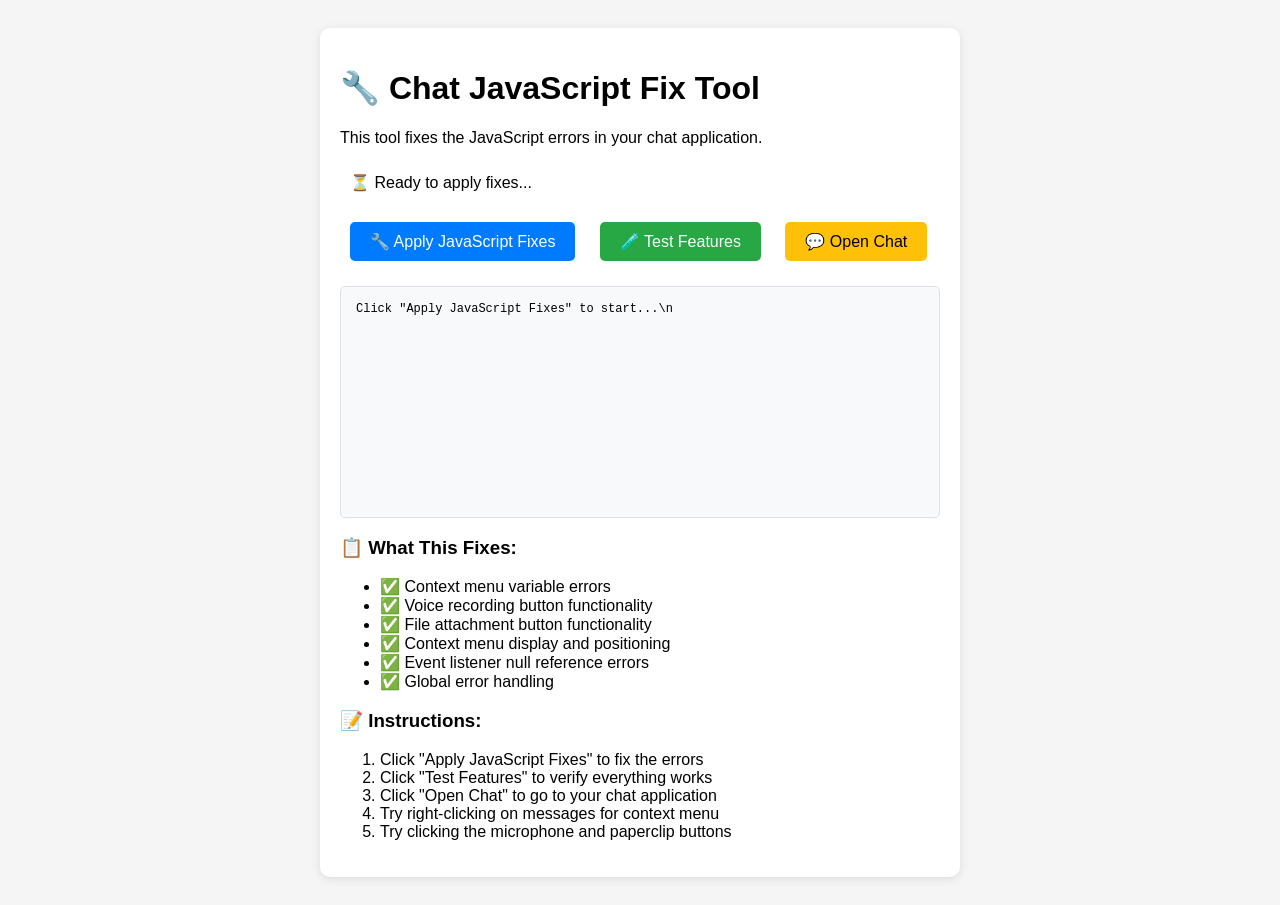
<file: fix.html>
<!DOCTYPE html>
<html>
<head>
    <title>🔧 Chat JavaScript Fix</title>
    <style>
        body { font-family: Arial, sans-serif; padding: 20px; background: #f5f5f5; }
        .container { max-width: 600px; margin: 0 auto; background: white; padding: 20px; border-radius: 10px; box-shadow: 0 2px 10px rgba(0,0,0,0.1); }
        .btn { padding: 10px 20px; margin: 10px; border: none; border-radius: 5px; cursor: pointer; font-size: 16px; }
        .btn-primary { background: #007bff; color: white; }
        .btn-success { background: #28a745; color: white; }
        .btn-warning { background: #ffc107; color: black; }
        .log { background: #f8f9fa; border: 1px solid #dee2e6; border-radius: 5px; padding: 15px; margin: 15px 0; height: 200px; overflow-y: auto; font-family: monospace; font-size: 12px; }
        .status { padding: 10px; margin: 10px 0; border-radius: 5px; }
        .status.success { background: #d4edda; border: 1px solid #c3e6cb; color: #155724; }
        .status.error { background: #f8d7da; border: 1px solid #f5c6cb; color: #721c24; }
    </style>
</head>
<body>
    <div class="container">
        <h1>🔧 Chat JavaScript Fix Tool</h1>
        <p>This tool fixes the JavaScript errors in your chat application.</p>
        
        <div class="status" id="status">
            ⏳ Ready to apply fixes...
        </div>
        
        <button class="btn btn-primary" onclick="applyFixes()">🔧 Apply JavaScript Fixes</button>
        <button class="btn btn-success" onclick="testFeatures()">🧪 Test Features</button>
        <button class="btn btn-warning" onclick="openChat()">💬 Open Chat</button>
        
        <div class="log" id="log">
            Click "Apply JavaScript Fixes" to start...\n
        </div>
        
        <h3>📋 What This Fixes:</h3>
        <ul>
            <li>✅ Context menu variable errors</li>
            <li>✅ Voice recording button functionality</li>
            <li>✅ File attachment button functionality</li>
            <li>✅ Context menu display and positioning</li>
            <li>✅ Event listener null reference errors</li>
            <li>✅ Global error handling</li>
        </ul>
        
        <h3>📝 Instructions:</h3>
        <ol>
            <li>Click "Apply JavaScript Fixes" to fix the errors</li>
            <li>Click "Test Features" to verify everything works</li>
            <li>Click "Open Chat" to go to your chat application</li>
            <li>Try right-clicking on messages for context menu</li>
            <li>Try clicking the microphone and paperclip buttons</li>
        </ol>
    </div>

    <script>
        function log(message) {
            const logDiv = document.getElementById('log');
            logDiv.innerHTML += message + '\n';
            logDiv.scrollTop = logDiv.scrollHeight;
        }
        
        function updateStatus(message, type = 'success') {
            const statusDiv = document.getElementById('status');
            statusDiv.innerHTML = message;
            statusDiv.className = 'status ' + type;
        }
        
        function applyFixes() {
            log('🔧 Starting JavaScript fixes...');
            
            try {
                // Load and execute the fix script
                const script = document.createElement('script');
                script.src = 'js_fix.js';
                script.onload = function() {
                    log('✅ JavaScript fixes loaded successfully!');
                    updateStatus('✅ All fixes applied successfully! You can now use the chat features.', 'success');
                };
                script.onerror = function() {
                    log('❌ Failed to load fix script');
                    updateStatus('❌ Failed to apply fixes. Make sure js_fix.js exists.', 'error');
                };
                document.head.appendChild(script);
                
                log('📥 Loading fix script...');
                
            } catch (error) {
                log('❌ Error applying fixes: ' + error.message);
                updateStatus('❌ Error applying fixes', 'error');
            }
        }
        
        function testFeatures() {
            log('🧪 Testing chat features...');
            
            // Test if running in chat context
            if (window.location.href.includes('chat.php')) {
                log('✅ Running in chat context');
                
                // Test voice button
                const voiceBtn = document.getElementById('recordVoice');
                log(voiceBtn ? '✅ Voice button found' : '❌ Voice button missing');
                
                // Test file button
                const fileBtn = document.getElementById('attachFile');
                log(fileBtn ? '✅ File button found' : '❌ File button missing');
                
                // Test context menu function
                log(typeof showContextMenu === 'function' ? '✅ Context menu function available' : '❌ Context menu function missing');
                
                updateStatus('✅ Feature test completed. Check the log for results.', 'success');
            } else {
                log('ℹ️ Not in chat context. Open chat to test features.');
                updateStatus('ℹ️ Open the chat page to test features', 'error');
            }
        }
        
        function openChat() {
            log('💬 Opening chat application...');
            window.open('chat.php', '_blank');
        }
        
        // Auto-apply fixes if in chat context
        if (window.location.href.includes('chat.php')) {
            setTimeout(applyFixes, 1000);
        }
    </script>
</body>
</html>
</file>
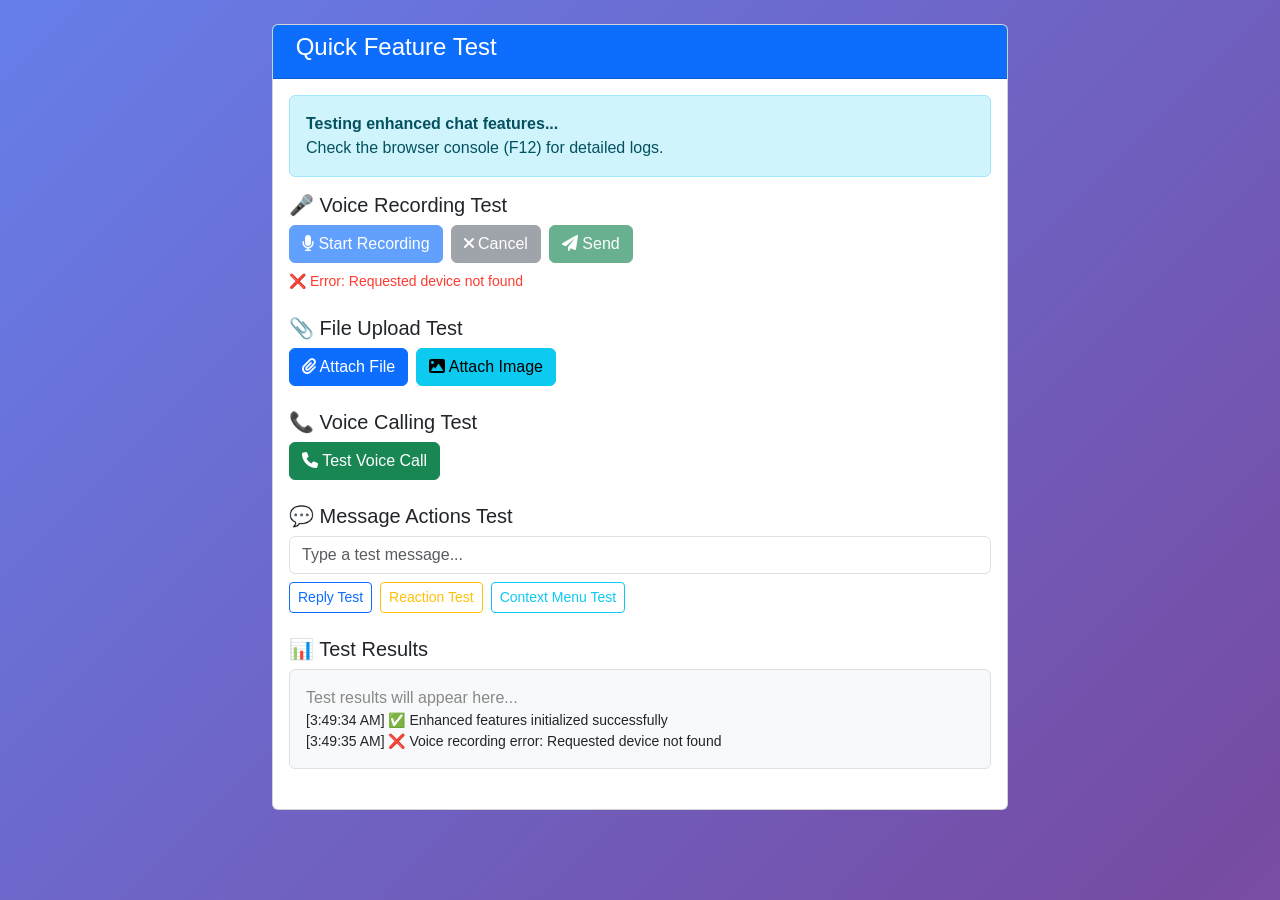
<file: quick_feature_test.html>
<!DOCTYPE html>
<html lang="en">
<head>
    <meta charset="UTF-8">
    <meta name="viewport" content="width=device-width, initial-scale=1.0">
    <title>Quick Feature Test</title>
    <link href="https://cdn.jsdelivr.net/npm/bootstrap@5.1.3/dist/css/bootstrap.min.css" rel="stylesheet">
    <link href="https://cdnjs.cloudflare.com/ajax/libs/font-awesome/6.0.0/css/all.min.css" rel="stylesheet">
    <link href="assets/css/wechat-style.css" rel="stylesheet">
</head>
<body>
    <div class="container mt-4">
        <div class="row">
            <div class="col-md-8 mx-auto">
                <div class="card">
                    <div class="card-header bg-primary text-white">
                        <h4><i class="fas fa-test-tube"></i> Quick Feature Test</h4>
                    </div>
                    <div class="card-body">
                        <div class="alert alert-info">
                            <strong>Testing enhanced chat features...</strong><br>
                            Check the browser console (F12) for detailed logs.
                        </div>

                        <!-- Voice Recording Test -->
                        <div class="mb-4">
                            <h5>🎤 Voice Recording Test</h5>
                            <div class="d-flex gap-2 mb-2">
                                <button id="recordVoice" class="btn btn-primary">
                                    <i class="fas fa-microphone"></i> Start Recording
                                </button>
                                <button id="cancelVoice" class="btn btn-secondary" disabled>
                                    <i class="fas fa-times"></i> Cancel
                                </button>
                                <button id="sendVoice" class="btn btn-success" disabled>
                                    <i class="fas fa-paper-plane"></i> Send
                                </button>
                            </div>
                            <div id="voiceStatus" class="small text-muted"></div>
                            
                            <!-- Voice Recording Interface -->
                            <div id="voiceRecording" class="voice-recording-interface" style="display: none;">
                                <div class="voice-recording-content">
                                    <div class="voice-timer">00:00</div>
                                    <div class="voice-waveform">
                                        <div class="waveform-bars">
                                            <div class="bar"></div><div class="bar"></div><div class="bar"></div><div class="bar"></div><div class="bar"></div>
                                            <div class="bar"></div><div class="bar"></div><div class="bar"></div><div class="bar"></div><div class="bar"></div>
                                        </div>
                                    </div>
                                </div>
                            </div>
                        </div>

                        <!-- File Upload Test -->
                        <div class="mb-4">
                            <h5>📎 File Upload Test</h5>
                            <div class="d-flex gap-2 mb-2">
                                <button id="attachFile" class="btn btn-primary">
                                    <i class="fas fa-paperclip"></i> Attach File
                                </button>
                                <button id="attachImage" class="btn btn-info">
                                    <i class="fas fa-image"></i> Attach Image
                                </button>
                            </div>
                            <div id="fileStatus" class="small text-muted"></div>
                            
                            <!-- Hidden file inputs -->
                            <input type="file" id="fileInput" style="display: none;" accept="*/*">
                            <input type="file" id="imageInput" style="display: none;" accept="image/*">
                        </div>

                        <!-- Voice Calling Test -->
                        <div class="mb-4">
                            <h5>📞 Voice Calling Test</h5>
                            <button id="voiceCall" class="btn btn-success">
                                <i class="fas fa-phone"></i> Test Voice Call
                            </button>
                            <div id="callStatus" class="small text-muted mt-2"></div>
                        </div>

                        <!-- Message Actions Test -->
                        <div class="mb-4">
                            <h5>💬 Message Actions Test</h5>
                            <div class="mb-2">
                                <input type="text" id="msg" class="form-control" placeholder="Type a test message...">
                            </div>
                            <div class="d-flex gap-2">
                                <button id="testReply" class="btn btn-outline-primary btn-sm">Reply Test</button>
                                <button id="testReaction" class="btn btn-outline-warning btn-sm">Reaction Test</button>
                                <button id="testContextMenu" class="btn btn-outline-info btn-sm">Context Menu Test</button>
                            </div>
                            
                            <!-- Reply Preview -->
                            <div id="replyPreview" class="reply-preview mt-2" style="display: none;">
                                <div class="reply-content">
                                    <div class="reply-header">
                                        <i class="fas fa-reply"></i>
                                        <span>Replying to <strong id="replyToUser">Test User</strong></span>
                                        <button id="cancelReply" class="reply-cancel"><i class="fas fa-times"></i></button>
                                    </div>
                                    <div class="reply-text" id="replyToText">This is a test reply message</div>
                                </div>
                            </div>
                        </div>

                        <!-- Test Results -->
                        <div class="mb-4">
                            <h5>📊 Test Results</h5>
                            <div id="testResults" class="border rounded p-3 bg-light">
                                <div class="text-muted">Test results will appear here...</div>
                            </div>
                        </div>
                    </div>
                </div>
            </div>
        </div>
    </div>

    <!-- Load scripts -->
    <script src="assets/js/voice-call.js"></script>
    <script src="assets/js/enhanced-features.js"></script>
    
    <script>
        // Initialize enhanced features
        document.addEventListener('DOMContentLoaded', () => {
            console.log('🚀 Quick Feature Test Page Loaded');
            
            // Mock user/peer IDs for testing
            const testOptions = {
                userId: 1,
                peerId: 2,
                chatType: 'private',
                debug: true
            };
            
            console.log('📋 Test configuration:', testOptions);
            
            // Initialize enhanced features
            if (typeof EnhancedChatFeatures !== 'undefined') {
                console.log('✅ EnhancedChatFeatures class found');
                window.enhancedChat = new EnhancedChatFeatures(testOptions);
                updateTestResults('✅ Enhanced features initialized successfully');
            } else {
                console.error('❌ EnhancedChatFeatures class not found');
                updateTestResults('❌ Enhanced features class not loaded');
            }
            
            // Add test event listeners
            setupTestEventListeners();
        });
        
        function updateTestResults(message) {
            const resultsDiv = document.getElementById('testResults');
            const timestamp = new Date().toLocaleTimeString();
            resultsDiv.innerHTML += `<div class="small">[${timestamp}] ${message}</div>`;
            resultsDiv.scrollTop = resultsDiv.scrollHeight;
        }
        
        function updateStatus(elementId, message, type = 'info') {
            const element = document.getElementById(elementId);
            if (element) {
                element.innerHTML = `<span class="text-${type === 'error' ? 'danger' : type === 'success' ? 'success' : 'primary'}">${message}</span>`;
            }
        }
        
        function setupTestEventListeners() {
            // Voice recording test
            document.getElementById('recordVoice')?.addEventListener('click', () => {
                updateStatus('voiceStatus', 'Testing voice recording...', 'info');
                updateTestResults('🎤 Voice recording test triggered');
            });
            
            // File upload test
            document.getElementById('attachFile')?.addEventListener('click', () => {
                updateStatus('fileStatus', 'File dialog opened...', 'info');
                updateTestResults('📎 File upload test triggered');
            });
            
            document.getElementById('attachImage')?.addEventListener('click', () => {
                updateStatus('fileStatus', 'Image dialog opened...', 'info');
                updateTestResults('🖼️ Image upload test triggered');
            });
            
            // File input change
            document.getElementById('fileInput')?.addEventListener('change', (e) => {
                if (e.target.files.length > 0) {
                    updateStatus('fileStatus', `Selected: ${e.target.files[0].name}`, 'success');
                    updateTestResults(`📁 File selected: ${e.target.files[0].name}`);
                }
            });
            
            document.getElementById('imageInput')?.addEventListener('change', (e) => {
                if (e.target.files.length > 0) {
                    updateStatus('fileStatus', `Selected: ${e.target.files[0].name}`, 'success');
                    updateTestResults(`🖼️ Image selected: ${e.target.files[0].name}`);
                }
            });
            
            // Voice call test
            document.getElementById('voiceCall')?.addEventListener('click', () => {
                updateStatus('callStatus', 'Testing voice call functionality...', 'info');
                updateTestResults('📞 Voice call test triggered');
            });
            
            // Message action tests
            document.getElementById('testReply')?.addEventListener('click', () => {
                document.getElementById('replyPreview').style.display = 'block';
                updateTestResults('💬 Reply functionality tested');
            });
            
            document.getElementById('cancelReply')?.addEventListener('click', () => {
                document.getElementById('replyPreview').style.display = 'none';
                updateTestResults('❌ Reply cancelled');
            });
            
            document.getElementById('testReaction')?.addEventListener('click', () => {
                updateTestResults('😊 Reaction functionality tested');
            });
            
            document.getElementById('testContextMenu')?.addEventListener('click', () => {
                updateTestResults('📋 Context menu functionality tested');
            });
            
            // Test voice recording capability
            setTimeout(() => {
                testVoiceRecordingCapability();
            }, 1000);
        }
        
        async function testVoiceRecordingCapability() {
            try {
                if (!navigator.mediaDevices || !navigator.mediaDevices.getUserMedia) {
                    throw new Error('MediaDevices API not supported');
                }
                
                updateStatus('voiceStatus', 'Checking microphone permissions...', 'info');
                
                // Test microphone access (don't actually record)
                const stream = await navigator.mediaDevices.getUserMedia({ audio: true });
                stream.getTracks().forEach(track => track.stop());
                
                updateStatus('voiceStatus', '✅ Microphone access granted', 'success');
                updateTestResults('✅ Voice recording capability verified');
                
                // Enable voice recording buttons
                document.getElementById('recordVoice').disabled = false;
                
            } catch (error) {
                updateStatus('voiceStatus', `❌ Error: ${error.message}`, 'error');
                updateTestResults(`❌ Voice recording error: ${error.message}`);
                
                // Disable voice recording buttons
                document.getElementById('recordVoice').disabled = true;
            }
        }
    </script>
</body>
</html>
</file>
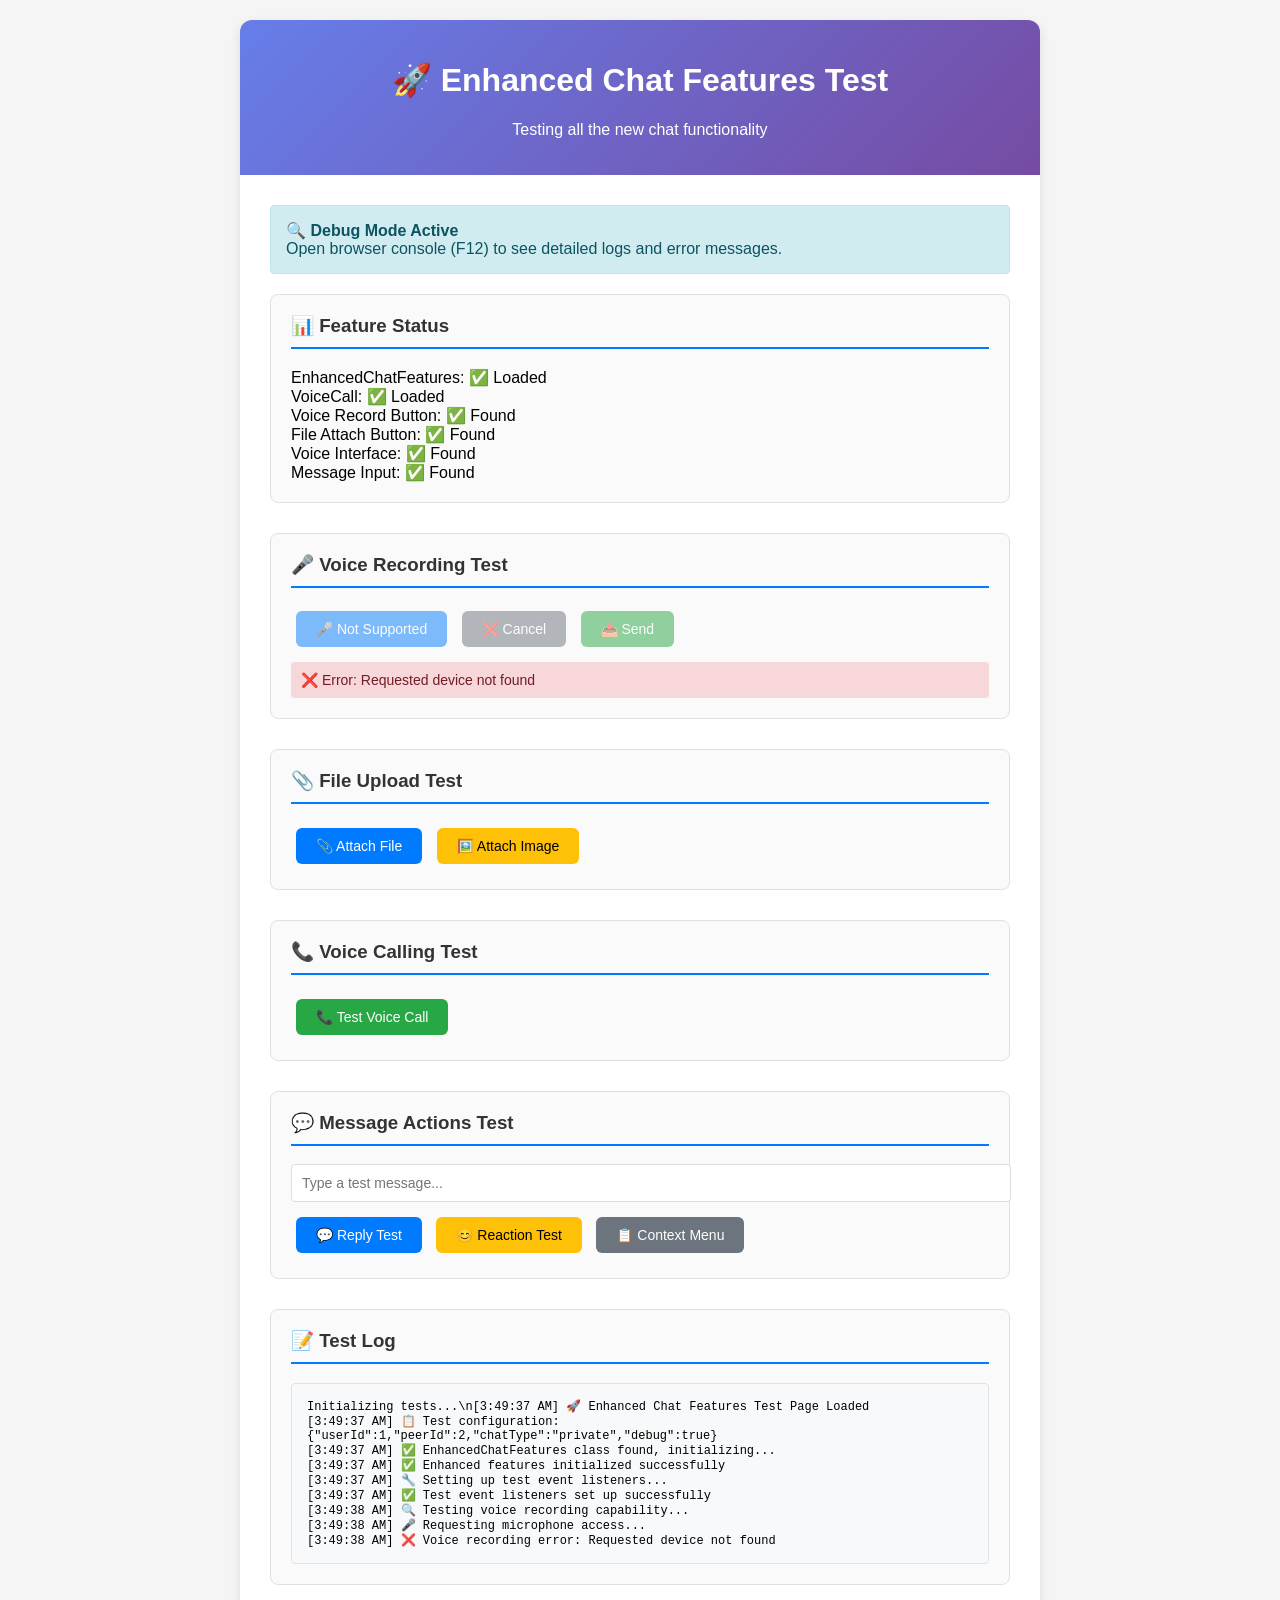
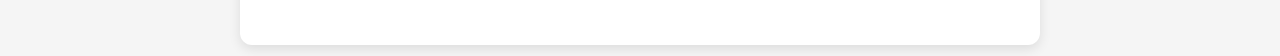
<file: simple_feature_test.html>
<!DOCTYPE html>
<html lang="en">
<head>
    <meta charset="UTF-8">
    <meta name="viewport" content="width=device-width, initial-scale=1.0">
    <title>Enhanced Chat Features Test</title>
    <style>
        body {
            font-family: -apple-system, BlinkMacSystemFont, 'Segoe UI', sans-serif;
            background: #f5f5f5;
            margin: 0;
            padding: 20px;
        }
        .container {
            max-width: 800px;
            margin: 0 auto;
            background: white;
            border-radius: 12px;
            box-shadow: 0 4px 12px rgba(0,0,0,0.1);
            overflow: hidden;
        }
        .header {
            background: linear-gradient(135deg, #667eea 0%, #764ba2 100%);
            color: white;
            padding: 20px;
            text-align: center;
        }
        .content {
            padding: 30px;
        }
        .test-section {
            margin-bottom: 30px;
            padding: 20px;
            border: 1px solid #e0e0e0;
            border-radius: 8px;
            background: #fafafa;
        }
        .test-section h3 {
            margin-top: 0;
            color: #333;
            border-bottom: 2px solid #007bff;
            padding-bottom: 10px;
        }
        .btn {
            padding: 10px 20px;
            border: none;
            border-radius: 6px;
            cursor: pointer;
            margin: 5px;
            font-size: 14px;
            transition: all 0.3s;
        }
        .btn-primary { background: #007bff; color: white; }
        .btn-success { background: #28a745; color: white; }
        .btn-warning { background: #ffc107; color: black; }
        .btn-danger { background: #dc3545; color: white; }
        .btn-secondary { background: #6c757d; color: white; }
        .btn:hover { transform: translateY(-2px); box-shadow: 0 4px 8px rgba(0,0,0,0.2); }
        .btn:disabled { opacity: 0.5; cursor: not-allowed; transform: none; }
        
        .status {
            margin-top: 10px;
            padding: 10px;
            border-radius: 4px;
            font-size: 14px;
        }
        .status-info { background: #d1ecf1; color: #0c5460; }
        .status-success { background: #d4edda; color: #155724; }
        .status-error { background: #f8d7da; color: #721c24; }
        
        .log {
            background: #f8f9fa;
            border: 1px solid #dee2e6;
            border-radius: 4px;
            padding: 15px;
            max-height: 200px;
            overflow-y: auto;
            font-family: monospace;
            font-size: 12px;
            white-space: pre-wrap;
        }
        
        .voice-recording-interface {
            background: #e8f5e8;
            border: 2px solid #28a745;
            border-radius: 8px;
            padding: 15px;
            margin-top: 10px;
            display: none;
        }
        
        .voice-timer {
            font-size: 18px;
            font-weight: bold;
            color: #28a745;
            text-align: center;
            margin-bottom: 10px;
        }
        
        .waveform {
            display: flex;
            justify-content: center;
            align-items: end;
            height: 40px;
            gap: 2px;
        }
        
        .bar {
            width: 4px;
            background: #28a745;
            border-radius: 2px;
            animation: wave 1.5s ease-in-out infinite;
        }
        
        @keyframes wave {
            0%, 100% { height: 6px; }
            50% { height: 30px; }
        }
        
        .reply-preview {
            background: #e8f5e8;
            border-left: 4px solid #28a745;
            padding: 12px;
            margin-top: 10px;
            border-radius: 4px;
            display: none;
        }
        
        .input-field {
            width: 100%;
            padding: 10px;
            border: 1px solid #ddd;
            border-radius: 4px;
            font-size: 14px;
            margin-bottom: 10px;
        }
        
        .alert {
            padding: 15px;
            border-radius: 4px;
            margin-bottom: 20px;
        }
        .alert-info { background: #d1ecf1; color: #0c5460; border: 1px solid #bee5eb; }
        .alert-success { background: #d4edda; color: #155724; border: 1px solid #c3e6cb; }
        .alert-danger { background: #f8d7da; color: #721c24; border: 1px solid #f5c6cb; }
    </style>
</head>
<body>
    <div class="container">
        <div class="header">
            <h1>🚀 Enhanced Chat Features Test</h1>
            <p>Testing all the new chat functionality</p>
        </div>
        
        <div class="content">
            <div class="alert alert-info">
                <strong>🔍 Debug Mode Active</strong><br>
                Open browser console (F12) to see detailed logs and error messages.
            </div>
            
            <!-- Feature Status -->
            <div class="test-section">
                <h3>📊 Feature Status</h3>
                <div id="featureStatus">
                    <div>🔄 Checking feature availability...</div>
                </div>
            </div>
            
            <!-- Voice Recording Test -->
            <div class="test-section">
                <h3>🎤 Voice Recording Test</h3>
                <div>
                    <button id="recordVoice" class="btn btn-primary">
                        🎤 Start Recording
                    </button>
                    <button id="cancelVoice" class="btn btn-secondary" disabled>
                        ❌ Cancel
                    </button>
                    <button id="sendVoice" class="btn btn-success" disabled>
                        📤 Send
                    </button>
                </div>
                <div id="voiceStatus" class="status status-info" style="display: none;"></div>
                
                <!-- Voice Recording Interface -->
                <div id="voiceRecording" class="voice-recording-interface">
                    <div class="voice-timer">00:00</div>
                    <div class="waveform">
                        <div class="bar" style="animation-delay: 0s;"></div>
                        <div class="bar" style="animation-delay: 0.1s;"></div>
                        <div class="bar" style="animation-delay: 0.2s;"></div>
                        <div class="bar" style="animation-delay: 0.3s;"></div>
                        <div class="bar" style="animation-delay: 0.4s;"></div>
                        <div class="bar" style="animation-delay: 0.3s;"></div>
                        <div class="bar" style="animation-delay: 0.2s;"></div>
                        <div class="bar" style="animation-delay: 0.1s;"></div>
                    </div>
                </div>
            </div>
            
            <!-- File Upload Test -->
            <div class="test-section">
                <h3>📎 File Upload Test</h3>
                <div>
                    <button id="attachFile" class="btn btn-primary">
                        📎 Attach File
                    </button>
                    <button id="attachImage" class="btn btn-warning">
                        🖼️ Attach Image
                    </button>
                </div>
                <div id="fileStatus" class="status status-info" style="display: none;"></div>
                
                <!-- Hidden file inputs -->
                <input type="file" id="fileInput" style="display: none;" accept="*/*">
                <input type="file" id="imageInput" style="display: none;" accept="image/*">
            </div>
            
            <!-- Voice Calling Test -->
            <div class="test-section">
                <h3>📞 Voice Calling Test</h3>
                <div>
                    <button id="voiceCall" class="btn btn-success">
                        📞 Test Voice Call
                    </button>
                </div>
                <div id="callStatus" class="status status-info" style="display: none;"></div>
            </div>
            
            <!-- Message Actions Test -->
            <div class="test-section">
                <h3>💬 Message Actions Test</h3>
                <div>
                    <input type="text" id="msg" class="input-field" placeholder="Type a test message...">
                    <div>
                        <button id="testReply" class="btn btn-primary">💬 Reply Test</button>
                        <button id="testReaction" class="btn btn-warning">😊 Reaction Test</button>
                        <button id="testContextMenu" class="btn btn-secondary">📋 Context Menu</button>
                    </div>
                    
                    <!-- Reply Preview -->
                    <div id="replyPreview" class="reply-preview">
                        <div style="display: flex; justify-content: space-between; align-items: center;">
                            <span><strong>💬 Replying to Test User</strong></span>
                            <button id="cancelReply" style="background: none; border: none; cursor: pointer;">❌</button>
                        </div>
                        <div style="margin-top: 5px; color: #666;">This is a test reply message</div>
                    </div>
                </div>
            </div>
            
            <!-- Test Log -->
            <div class="test-section">
                <h3>📝 Test Log</h3>
                <div id="testLog" class="log">Initializing tests...\n</div>
            </div>
        </div>
    </div>

    <!-- Load scripts (if they exist) -->
    <script src="assets/js/voice-call.js"></script>
    <script src="assets/js/enhanced-features.js"></script>
    
    <script>
        // Test log function
        function log(message) {
            const timestamp = new Date().toLocaleTimeString();
            const logDiv = document.getElementById('testLog');
            logDiv.textContent += `[${timestamp}] ${message}\n`;
            logDiv.scrollTop = logDiv.scrollHeight;
            console.log(`[Test] ${message}`);
        }
        
        function updateStatus(elementId, message, type = 'info') {
            const element = document.getElementById(elementId);
            if (element) {
                element.textContent = message;
                element.className = `status status-${type}`;
                element.style.display = 'block';
            }
        }
        
        function updateFeatureStatus() {
            const statusDiv = document.getElementById('featureStatus');
            let html = '';
            
            // Check JavaScript classes
            const hasEnhancedFeatures = typeof EnhancedChatFeatures !== 'undefined';
            const hasVoiceCall = typeof VoiceCall !== 'undefined';
            
            html += `<div>EnhancedChatFeatures: ${hasEnhancedFeatures ? '✅ Loaded' : '❌ Missing'}</div>`;
            html += `<div>VoiceCall: ${hasVoiceCall ? '✅ Loaded' : '❌ Missing'}</div>`;
            
            // Check DOM elements
            const elements = {
                'recordVoice': 'Voice Record Button',
                'attachFile': 'File Attach Button',
                'voiceRecording': 'Voice Interface',
                'msg': 'Message Input'
            };
            
            for (const [id, name] of Object.entries(elements)) {
                const exists = !!document.getElementById(id);
                html += `<div>${name}: ${exists ? '✅ Found' : '❌ Missing'}</div>`;
            }
            
            statusDiv.innerHTML = html;
        }
        
        // Initialize when page loads
        document.addEventListener('DOMContentLoaded', () => {
            log('🚀 Enhanced Chat Features Test Page Loaded');
            
            // Update feature status
            updateFeatureStatus();
            
            // Test configuration
            const testOptions = {
                userId: 1,
                peerId: 2,
                chatType: 'private',
                debug: true
            };
            
            log(`📋 Test configuration: ${JSON.stringify(testOptions)}`);
            
            // Try to initialize enhanced features
            if (typeof EnhancedChatFeatures !== 'undefined') {
                try {
                    log('✅ EnhancedChatFeatures class found, initializing...');
                    window.enhancedChat = new EnhancedChatFeatures(testOptions);
                    log('✅ Enhanced features initialized successfully');
                } catch (error) {
                    log(`❌ Error initializing enhanced features: ${error.message}`);
                }
            } else {
                log('❌ EnhancedChatFeatures class not found - script may not be loaded');
            }
            
            // Set up test event listeners
            setupTestEventListeners();
            
            // Test voice recording capability
            setTimeout(testVoiceCapability, 1000);
        });
        
        function setupTestEventListeners() {
            log('🔧 Setting up test event listeners...');
            
            // Voice recording test
            const recordBtn = document.getElementById('recordVoice');
            if (recordBtn) {
                recordBtn.addEventListener('click', () => {
                    log('🎤 Voice recording button clicked');
                    updateStatus('voiceStatus', 'Testing voice recording...', 'info');
                    
                    // Show voice interface
                    document.getElementById('voiceRecording').style.display = 'block';
                    recordBtn.disabled = true;
                    document.getElementById('cancelVoice').disabled = false;
                    document.getElementById('sendVoice').disabled = false;
                });
            }
            
            // Cancel voice
            const cancelBtn = document.getElementById('cancelVoice');
            if (cancelBtn) {
                cancelBtn.addEventListener('click', () => {
                    log('❌ Voice recording cancelled');
                    document.getElementById('voiceRecording').style.display = 'none';
                    document.getElementById('recordVoice').disabled = false;
                    cancelBtn.disabled = true;
                    document.getElementById('sendVoice').disabled = true;
                    updateStatus('voiceStatus', 'Voice recording cancelled', 'info');
                });
            }
            
            // Send voice
            const sendBtn = document.getElementById('sendVoice');
            if (sendBtn) {
                sendBtn.addEventListener('click', () => {
                    log('📤 Voice message send clicked');
                    document.getElementById('voiceRecording').style.display = 'none';
                    document.getElementById('recordVoice').disabled = false;
                    document.getElementById('cancelVoice').disabled = true;
                    sendBtn.disabled = true;
                    updateStatus('voiceStatus', 'Voice message sent (test mode)', 'success');
                });
            }
            
            // File upload test
            const attachFileBtn = document.getElementById('attachFile');
            const fileInput = document.getElementById('fileInput');
            if (attachFileBtn && fileInput) {
                attachFileBtn.addEventListener('click', () => {
                    log('📎 File attach button clicked');
                    fileInput.click();
                });
                
                fileInput.addEventListener('change', (e) => {
                    if (e.target.files.length > 0) {
                        const file = e.target.files[0];
                        log(`📁 File selected: ${file.name} (${file.size} bytes)`);
                        updateStatus('fileStatus', `Selected: ${file.name}`, 'success');
                    }
                });
            }
            
            // Image upload test
            const attachImageBtn = document.getElementById('attachImage');
            const imageInput = document.getElementById('imageInput');
            if (attachImageBtn && imageInput) {
                attachImageBtn.addEventListener('click', () => {
                    log('🖼️ Image attach button clicked');
                    imageInput.click();
                });
                
                imageInput.addEventListener('change', (e) => {
                    if (e.target.files.length > 0) {
                        const file = e.target.files[0];
                        log(`🖼️ Image selected: ${file.name} (${file.size} bytes)`);
                        updateStatus('fileStatus', `Selected: ${file.name}`, 'success');
                    }
                });
            }
            
            // Voice call test
            const voiceCallBtn = document.getElementById('voiceCall');
            if (voiceCallBtn) {
                voiceCallBtn.addEventListener('click', () => {
                    log('📞 Voice call button clicked');
                    updateStatus('callStatus', 'Testing voice call functionality...', 'info');
                    
                    // Simulate call test
                    setTimeout(() => {
                        updateStatus('callStatus', 'Voice call test completed (no actual call made)', 'success');
                    }, 2000);
                });
            }
            
            // Message action tests
            const testReplyBtn = document.getElementById('testReply');
            if (testReplyBtn) {
                testReplyBtn.addEventListener('click', () => {
                    log('💬 Reply test button clicked');
                    document.getElementById('replyPreview').style.display = 'block';
                });
            }
            
            const cancelReplyBtn = document.getElementById('cancelReply');
            if (cancelReplyBtn) {
                cancelReplyBtn.addEventListener('click', () => {
                    log('❌ Reply cancelled');
                    document.getElementById('replyPreview').style.display = 'none';
                });
            }
            
            const testReactionBtn = document.getElementById('testReaction');
            if (testReactionBtn) {
                testReactionBtn.addEventListener('click', () => {
                    log('😊 Reaction test triggered');
                    alert('Reaction test: 👍❤️😂😮😢😡');
                });
            }
            
            const testContextMenuBtn = document.getElementById('testContextMenu');
            if (testContextMenuBtn) {
                testContextMenuBtn.addEventListener('click', () => {
                    log('📋 Context menu test triggered');
                    alert('Context menu would appear here with options: Reply, React, Copy, Forward, Pin, Edit, Delete');
                });
            }
            
            log('✅ Test event listeners set up successfully');
        }
        
        async function testVoiceCapability() {
            log('🔍 Testing voice recording capability...');
            
            try {
                if (!navigator.mediaDevices || !navigator.mediaDevices.getUserMedia) {
                    throw new Error('MediaDevices API not supported by this browser');
                }
                
                log('🎤 Requesting microphone access...');
                updateStatus('voiceStatus', 'Checking microphone permissions...', 'info');
                
                // Test microphone access
                const stream = await navigator.mediaDevices.getUserMedia({ audio: true });
                
                // Immediately stop the stream
                stream.getTracks().forEach(track => track.stop());
                
                log('✅ Microphone access granted - voice recording is supported');
                updateStatus('voiceStatus', '✅ Voice recording supported', 'success');
                
            } catch (error) {
                log(`❌ Voice recording error: ${error.message}`);
                updateStatus('voiceStatus', `❌ Error: ${error.message}`, 'error');
                
                // Disable voice recording button
                const recordBtn = document.getElementById('recordVoice');
                if (recordBtn) {
                    recordBtn.disabled = true;
                    recordBtn.textContent = '🎤 Not Supported';
                }
            }
        }
    </script>
</body>
</html>
</file>
<file: assets/css/wechat-style.css>
/* WeChat-inspired styling */
:root {
    --wechat-green: #07C160;
    --wechat-dark-green: #06AD56;
    --wechat-light-green: #E8F5E8;
    --wechat-gray: #F7F7F7;
    --wechat-dark-gray: #E5E5E5;
    --wechat-text: #191919;
    --wechat-text-light: #888888;
    --wechat-border: #D9D9D9;
    --wechat-bg: #FFFFFF;
    --wechat-sidebar: #2E2E2E;
}

body {
    font-family: -apple-system, BlinkMacSystemFont, 'Segoe UI', 'PingFang SC', 'Hiragino Sans GB', 'Microsoft YaHei', sans-serif;
    /* animated gradient background applied globally */
    background: linear-gradient(135deg, #667eea 0%, #764ba2 25%, #f093fb 50%, #f5576c 75%, #4facfe 100%);
    background-size: 400% 400%;
    animation: gradientShift 15s ease infinite;
    margin: 0;
    padding: 0;
    overflow-x: hidden;
}

/* Global scrollbar removal */
* {
    scrollbar-width: none; /* Firefox */
    -ms-overflow-style: none; /* Internet Explorer 10+ */
}

*::-webkit-scrollbar {
    display: none; /* WebKit */
}

/* Re-enable custom scrollbars for specific elements */
.wechat-chat-list,
.wechat-messages,
.chat-sidebar,
.wechat-main {
    scrollbar-width: thin; /* Firefox */
    -ms-overflow-style: auto; /* Internet Explorer 10+ */
}

.wechat-chat-list::-webkit-scrollbar,
.wechat-messages::-webkit-scrollbar,
.chat-sidebar::-webkit-scrollbar,
.wechat-main::-webkit-scrollbar {
    display: block; /* WebKit */
    width: 8px;
}

/* Custom scrollbar styles */
.wechat-chat-list::-webkit-scrollbar,
.wechat-messages::-webkit-scrollbar,
.chat-sidebar::-webkit-scrollbar,
.wechat-main::-webkit-scrollbar {
    width: 8px;
}

.wechat-chat-list::-webkit-scrollbar-track,
.wechat-messages::-webkit-scrollbar-track,
.chat-sidebar::-webkit-scrollbar-track,
.wechat-main::-webkit-scrollbar-track {
    background: #f1f1f1;
    border-radius: 4px;
}

.wechat-chat-list::-webkit-scrollbar-thumb,
.wechat-messages::-webkit-scrollbar-thumb,
.chat-sidebar::-webkit-scrollbar-thumb,
.wechat-main::-webkit-scrollbar-thumb {
    background: var(--wechat-green);
    border-radius: 4px;
    transition: background 0.3s ease;
}

.wechat-chat-list::-webkit-scrollbar-thumb:hover,
.wechat-messages::-webkit-scrollbar-thumb:hover,
.chat-sidebar::-webkit-scrollbar-thumb:hover,
.wechat-main::-webkit-scrollbar-thumb:hover {
    background: #07c160;
}

/* Firefox scrollbar colors */
.wechat-chat-list,
.wechat-messages,
.chat-sidebar,
.wechat-main {
    scrollbar-color: var(--wechat-green) #f1f1f1;
}

/* Smooth scrolling */
.wechat-chat-list,
.wechat-messages,
.chat-sidebar,
.wechat-main {
    scroll-behavior: smooth;
}

/* WeChat-style container layout */
.wechat-container {
    display: flex;
    height: 100vh;
    /* transparent so body gradient shows through */
    background-color: transparent;
}

/* global gradient animation keyframes */
@keyframes gradientShift {
    0% { background-position: 0% 50%; }
    50% { background-position: 100% 50%; }
    100% { background-position: 0% 50%; }
}

/* Additional shared styles moved from inline page definitions */
/* Enhanced Chat List (used by chat.php, friends.php, etc.) */
.wechat-chat-list {
    width: 300px;
    min-width: 280px;
    background: rgba(255, 255, 255, 0.15);
    border-radius: 25px;
    padding: 20px;
    box-shadow: 0 25px 45px rgba(0, 0, 0, 0.1);
    backdrop-filter: blur(20px);
    border: 1px solid rgba(255, 255, 255, 0.2);
    max-height: calc(100vh - 40px);
    overflow-y: auto;
}

/* Generic chat area container */
.wechat-chat-area {
    flex: 1;
    background: rgba(255, 255, 255, 0.15);
    border-radius: 25px;
    box-shadow: 0 25px 45px rgba(0, 0, 0, 0.1);
    backdrop-filter: blur(20px);
    border: 1px solid rgba(255, 255, 255, 0.2);
    display: flex;
    flex-direction: column;
    overflow: hidden;
}

/* Search box style used across pages */
.wechat-search {
    background: linear-gradient(135deg, #4facfe, #00f2fe);
    border-radius: 20px;
    padding: 20px;
    margin-bottom: 20px;
    color: white;
    box-shadow: 0 8px 25px rgba(79, 172, 254, 0.3);
}

.wechat-search input {
    background: rgba(255, 255, 255, 0.2);
    border: none;
    border-radius: 15px;
    padding: 15px 20px;
    width: 100%;
    font-size: 1rem;
    color: white;
    transition: all 0.3s ease;
    backdrop-filter: blur(10px);
}

.wechat-search input:focus {
    outline: none;
    background: rgba(255, 255, 255, 0.3);
    transform: translateY(-2px);
    box-shadow: 0 5px 15px rgba(0, 0, 0, 0.2);
}

.wechat-search input::placeholder {
    color: rgba(255, 255, 255, 0.8);
}

.friends-count {
    display: flex;
    align-items: center;
    gap: 8px;
    margin-top: 15px;
    font-size: 0.95rem;
    opacity: 0.9;
    font-weight: 500;
}

/* Chat item style shared across components */
.wechat-chat-item {
    display: flex;
    align-items: center;
    gap: 15px;
    padding: 18px;
    border-radius: 18px;
    margin-bottom: 12px;
    transition: all 0.4s cubic-bezier(0.175, 0.885, 0.32, 1.275);
    background: rgba(255, 255, 255, 0.1);
    cursor: pointer;
    border: 1px solid rgba(255, 255, 255, 0.1);
    position: relative;
    overflow: hidden;
}

.wechat-chat-item::before {
    content: '';
    position: absolute;
    top: 0;
    left: -100%;
    width: 100%;
    height: 100%;
    background: linear-gradient(90deg, transparent, rgba(255, 255, 255, 0.2), transparent);
    transition: left 0.6s;
}

.wechat-chat-item:hover::before {
    left: 100%;
}

.wechat-chat-item:hover, .wechat-chat-item.active {
    background: linear-gradient(135deg, #4facfe, #00f2fe);
    color: white;
    transform: translateY(-3px) scale(1.02);
    box-shadow: 0 10px 25px rgba(79, 172, 254, 0.4);
    border-color: rgba(255, 255, 255, 0.3);
}

.wechat-chat-item.blocked-user {
    opacity: 0.6;
    background: linear-gradient(135deg, #ff6b6b, #ee5a52);
    color: white;
}

.wechat-avatar {
    width: 50px;
    height: 50px;
    background: linear-gradient(45deg, #f093fb, #f5576c);
    border-radius: 15px;
    display: flex;
    align-items: center;
    justify-content: center;
    color: white;
    font-weight: bold;
    font-size: 18px;
    position: relative;
    box-shadow: 0 4px 15px rgba(240, 147, 251, 0.3);
    transition: all 0.3s ease;
}

.wechat-chat-item:hover .wechat-avatar,
.wechat-chat-item.active .wechat-avatar {
    background: rgba(255, 255, 255, 0.3);
    transform: scale(1.1);
    box-shadow: 0 6px 20px rgba(255, 255, 255, 0.3);
}

.wechat-chat-content {
    flex: 1;
    min-width: 0;
}

.wechat-chat-name {
    font-weight: 600;
    font-size: 1.1rem;
    margin-bottom: 4px;
    text-shadow: 0 1px 3px rgba(0, 0, 0, 0.1);
}

.wechat-chat-preview {
    font-size: 0.9rem;
    color: rgba(0, 0, 0, 0.6);
    white-space: nowrap;
    overflow: hidden;
    text-overflow: ellipsis;
}

/* Left sidebar navigation */
.wechat-sidebar {
    width: 60px;
    background-color: var(--wechat-sidebar);
    display: flex;
    flex-direction: column;
    align-items: center;
    padding: 20px 0;
    gap: 25px;
}

.wechat-sidebar .nav-item {
    width: 40px;
    height: 40px;
    border-radius: 8px;
    display: flex;
    align-items: center;
    justify-content: center;
    color: #8A8A8A;
    text-decoration: none;
    transition: all 0.2s;
    position: relative;
}

.wechat-sidebar .nav-item:hover,
.wechat-sidebar .nav-item.active {
    background-color: var(--wechat-green);
    color: white;
}

.wechat-sidebar .nav-item i {
    font-size: 18px;
}

/* Main content area */
.wechat-main {
    flex: 1;
    display: flex;
    background-color: var(--wechat-bg);
}

/* Chat list sidebar */
.wechat-chat-list {
    width: 280px;
    background-color: var(--wechat-bg);
    border-right: 1px solid var(--wechat-border);
    display: flex;
    flex-direction: column;
}

.wechat-search {
    padding: 15px;
    border-bottom: 1px solid var(--wechat-border);
}

.wechat-search input {
    width: 100%;
    padding: 8px 12px;
    border: 1px solid var(--wechat-border);
    border-radius: 6px;
    font-size: 14px;
    background-color: var(--wechat-gray);
}

.wechat-search input:focus {
    outline: none;
    border-color: var(--wechat-green);
    background-color: white;
}

/* Chat list items */
.wechat-chat-item {
    display: flex;
    align-items: center;
    padding: 12px 15px;
    border-bottom: 1px solid var(--wechat-border);
    cursor: pointer;
    transition: background-color 0.2s;
}

.wechat-chat-item:hover {
    background-color: var(--wechat-gray);
}

.wechat-chat-item.active {
    background-color: var(--wechat-light-green);
}

.wechat-avatar {
    width: 45px;
    height: 45px;
    border-radius: 6px;
    background-color: var(--wechat-green);
    display: flex;
    align-items: center;
    justify-content: center;
    color: white;
    position: relative;
}

/* Voice Call Interface */
.voice-call-interface {
    position: fixed;
    top: 0;
    left: 0;
    width: 100%;
    height: 100%;
    background: rgba(0, 0, 0, 0.9);
    z-index: 10000;
    display: flex;
    align-items: center;
    justify-content: center;
}

.call-overlay {
    width: 100%;
    height: 100%;
    display: flex;
    align-items: center;
    justify-content: center;
}

.call-content {
    background: linear-gradient(135deg, #667eea 0%, #764ba2 100%);
    border-radius: 20px;
    padding: 40px;
    text-align: center;
    color: white;
    max-width: 400px;
    width: 90%;
    box-shadow: 0 20px 40px rgba(0, 0, 0, 0.3);
}

.call-header h3 {
    margin: 0 0 10px 0;
    font-size: 24px;
    font-weight: 600;
}

.call-status {
    font-size: 16px;
    opacity: 0.9;
    margin-bottom: 30px;
}

.call-avatar {
    margin: 20px 0;
}

.call-user-avatar {
    width: 120px;
    height: 120px;
    border-radius: 50%;
    background: rgba(255, 255, 255, 0.2);
    margin: 0 auto 15px;
    display: flex;
    align-items: center;
    justify-content: center;
    font-size: 48px;
    border: 4px solid rgba(255, 255, 255, 0.3);
}

.call-user-name {
    font-size: 22px;
    font-weight: 500;
}

.call-timer {
    font-size: 18px;
    margin: 20px 0;
    font-family: 'Courier New', monospace;
    letter-spacing: 1px;
}

.call-controls {
    display: flex;
    justify-content: center;
    gap: 20px;
    margin-top: 30px;
}

.call-btn {
    width: 60px;
    height: 60px;
    border-radius: 50%;
    border: none;
    display: flex;
    align-items: center;
    justify-content: center;
    font-size: 24px;
    cursor: pointer;
    transition: all 0.3s ease;
    color: white;
}

.mute-btn {
    background: rgba(255, 255, 255, 0.2);
}

.mute-btn:hover {
    background: rgba(255, 255, 255, 0.3);
}

.mute-btn.muted {
    background: #ff6b6b;
}

.speaker-btn {
    background: rgba(255, 255, 255, 0.2);
}

.speaker-btn:hover {
    background: rgba(255, 255, 255, 0.3);
}

.speaker-btn.active {
    background: var(--wechat-green);
}

.end-call-btn {
    background: #ff6b6b;
}

.end-call-btn:hover {
    background: #ff5252;
    transform: scale(1.1);
}

.incoming-call-controls {
    display: flex;
    justify-content: center;
    gap: 40px;
    margin-top: 30px;
}

.accept-btn {
    background: var(--wechat-green);
    padding: 0 20px;
    border-radius: 30px;
    font-size: 16px;
    font-weight: 500;
}

.accept-btn:hover {
    background: var(--wechat-dark-green);
    transform: scale(1.05);
}

.decline-btn {
    background: #ff6b6b;
    padding: 0 20px;
    border-radius: 30px;
    font-size: 16px;
    font-weight: 500;
}

.decline-btn:hover {
    background: #ff5252;
    transform: scale(1.05);
}

/* Voice Recording Interface */
.voice-recording-interface {
    background: var(--wechat-gray);
    border-radius: 12px;
    padding: 20px;
    margin-bottom: 10px;
    border: 2px solid var(--wechat-green);
}

.voice-recording-content {
    display: flex;
    align-items: center;
    gap: 15px;
}

.voice-timer {
    font-size: 18px;
    font-weight: 600;
    color: var(--wechat-green);
    font-family: 'Courier New', monospace;
    min-width: 60px;
}

.voice-waveform {
    flex: 1;
    height: 40px;
    display: flex;
    align-items: center;
    justify-content: center;
}

.waveform-bars {
    display: flex;
    gap: 3px;
    align-items: end;
    height: 30px;
}

.waveform-bars .bar {
    width: 4px;
    background: var(--wechat-green);
    border-radius: 2px;
    animation: wave 1.5s ease-in-out infinite;
}

.waveform-bars .bar:nth-child(2) { animation-delay: 0.1s; }
.waveform-bars .bar:nth-child(3) { animation-delay: 0.2s; }
.waveform-bars .bar:nth-child(4) { animation-delay: 0.3s; }
.waveform-bars .bar:nth-child(5) { animation-delay: 0.4s; }
.waveform-bars .bar:nth-child(6) { animation-delay: 0.5s; }
.waveform-bars .bar:nth-child(7) { animation-delay: 0.4s; }
.waveform-bars .bar:nth-child(8) { animation-delay: 0.3s; }
.waveform-bars .bar:nth-child(9) { animation-delay: 0.2s; }
.waveform-bars .bar:nth-child(10) { animation-delay: 0.1s; }

@keyframes wave {
    0%, 100% { height: 6px; }
    50% { height: 30px; }
}

.voice-actions {
    display: flex;
    gap: 10px;
}

.voice-btn {
    width: 40px;
    height: 40px;
    border-radius: 50%;
    border: none;
    display: flex;
    align-items: center;
    justify-content: center;
    cursor: pointer;
    font-size: 16px;
    transition: all 0.3s ease;
}

.voice-btn.cancel {
    background: #ff6b6b;
    color: white;
}

.voice-btn.cancel:hover {
    background: #ff5252;
    transform: scale(1.1);
}

.voice-btn.send {
    background: var(--wechat-green);
    color: white;
}

.voice-btn.send:hover {
    background: var(--wechat-dark-green);
    transform: scale(1.1);
}

/* Reply Preview */
.reply-preview {
    background: var(--wechat-light-green);
    border-left: 4px solid var(--wechat-green);
    padding: 12px 15px;
    margin-bottom: 10px;
    border-radius: 8px;
}

.reply-header {
    display: flex;
    align-items: center;
    gap: 8px;
    margin-bottom: 5px;
}

.reply-header i {
    color: var(--wechat-green);
    font-size: 14px;
}

.reply-header span {
    font-size: 12px;
    color: var(--wechat-text-light);
    flex: 1;
}

.reply-cancel {
    background: none;
    border: none;
    color: var(--wechat-text-light);
    cursor: pointer;
    padding: 2px;
    border-radius: 3px;
    transition: background 0.2s;
}

.reply-cancel:hover {
    background: rgba(0, 0, 0, 0.1);
}

.reply-text {
    font-size: 13px;
    color: var(--wechat-text);
    max-height: 60px;
    overflow: hidden;
    line-height: 1.4;
}

/* Message Reactions */
.message-reactions {
    display: flex;
    flex-wrap: wrap;
    gap: 5px;
    margin-top: 8px;
    padding: 0 5px;
}

.reaction-item {
    background: rgba(255, 255, 255, 0.9);
    border: 1px solid var(--wechat-border);
    border-radius: 15px;
    padding: 3px 8px;
    font-size: 12px;
    display: flex;
    align-items: center;
    gap: 3px;
    cursor: pointer;
    transition: all 0.2s;
}

.reaction-item:hover {
    background: var(--wechat-light-green);
    border-color: var(--wechat-green);
}

.reaction-item.user-reacted {
    background: var(--wechat-light-green);
    border-color: var(--wechat-green);
    color: var(--wechat-green);
}

.reaction-emoji {
    font-size: 14px;
}

.reaction-count {
    font-weight: 500;
    color: var(--wechat-text);
}

/* Reaction Picker */
.reaction-picker {
    position: absolute;
    background: white;
    border: 1px solid var(--wechat-border);
    border-radius: 25px;
    padding: 8px 12px;
    display: flex;
    gap: 8px;
    box-shadow: 0 4px 12px rgba(0, 0, 0, 0.15);
    z-index: 1000;
    bottom: 100%;
    left: 50%;
    transform: translateX(-50%);
    margin-bottom: 5px;
}

.reaction-picker .reaction-option {
    font-size: 20px;
    cursor: pointer;
    padding: 4px;
    border-radius: 50%;
    transition: all 0.2s;
    width: 32px;
    height: 32px;
    display: flex;
    align-items: center;
    justify-content: center;
}

.reaction-picker .reaction-option:hover {
    background: var(--wechat-light-green);
    transform: scale(1.2);
}

/* Message Pinning */
.pinned-message {
    border-left: 4px solid #ffd700;
    background: linear-gradient(90deg, rgba(255, 215, 0, 0.1), transparent);
}

.pin-indicator {
    position: absolute;
    top: 5px;
    right: 5px;
    color: #ffd700;
    font-size: 12px;
}

/* Message Edit Indicator */
.edited-indicator {
    font-size: 11px;
    color: var(--wechat-text-light);
    font-style: italic;
    margin-left: 5px;
}

/* File Upload Progress */
.file-upload-progress {
    background: var(--wechat-gray);
    border-radius: 8px;
    padding: 12px;
    margin-bottom: 10px;
    border: 1px solid var(--wechat-border);
}

.upload-file-info {
    display: flex;
    align-items: center;
    gap: 10px;
    margin-bottom: 8px;
}

.upload-file-icon {
    width: 32px;
    height: 32px;
    border-radius: 4px;
    background: var(--wechat-green);
    display: flex;
    align-items: center;
    justify-content: center;
    color: white;
    font-size: 14px;
}

.upload-file-details {
    flex: 1;
}

.upload-file-name {
    font-weight: 500;
    font-size: 14px;
    margin-bottom: 2px;
}

.upload-file-size {
    font-size: 12px;
    color: var(--wechat-text-light);
}

.upload-progress-bar {
    height: 4px;
    background: var(--wechat-border);
    border-radius: 2px;
    overflow: hidden;
}

.upload-progress-fill {
    height: 100%;
    background: var(--wechat-green);
    transition: width 0.3s ease;
}

/* Mention Styles */
.mention {
    background: var(--wechat-light-green);
    color: var(--wechat-green);
    padding: 2px 6px;
    border-radius: 4px;
    font-weight: 500;
    text-decoration: none;
    border: 1px solid var(--wechat-green);
}

.mention:hover {
    background: var(--wechat-green);
    color: white;
}

/* Mention Autocomplete */
.mention-autocomplete {
    position: absolute;
    background: white;
    border: 1px solid var(--wechat-border);
    border-radius: 8px;
    max-height: 200px;
    overflow-y: auto;
    box-shadow: 0 4px 12px rgba(0, 0, 0, 0.15);
    z-index: 1000;
    bottom: 100%;
    left: 0;
    right: 0;
    margin-bottom: 5px;
}

.mention-item {
    display: flex;
    align-items: center;
    gap: 10px;
    padding: 10px 15px;
    cursor: pointer;
    transition: background 0.2s;
}

.mention-item:hover,
.mention-item.selected {
    background: var(--wechat-light-green);
}

.mention-avatar {
    width: 32px;
    height: 32px;
    border-radius: 4px;
    background: var(--wechat-green);
    display: flex;
    align-items: center;
    justify-content: center;
    color: white;
    font-size: 14px;
    font-weight: 500;
}

.mention-info {
    flex: 1;
}

.mention-name {
    font-weight: 500;
    font-size: 14px;
    margin-bottom: 2px;
}

.mention-status {
    font-size: 12px;
    color: var(--wechat-text-light);
}

/* Message Context Menu Enhancements */
.context-menu {
    position: fixed;
    background: white;
    border: 1px solid var(--wechat-border);
    border-radius: 8px;
    box-shadow: 0 4px 12px rgba(0, 0, 0, 0.15);
    z-index: 10000;
    min-width: 150px;
    padding: 8px 0;
}

.context-menu-item {
    display: flex;
    align-items: center;
    gap: 10px;
    padding: 8px 15px;
    cursor: pointer;
    transition: background 0.2s;
    font-size: 14px;
}

.context-menu-item:hover {
    background: var(--wechat-light-green);
}

.context-menu-item.disabled {
    opacity: 0.5;
    cursor: not-allowed;
}

.context-menu-item.disabled:hover {
    background: transparent;
}

.context-menu-item i {
    width: 16px;
    text-align: center;
    color: var(--wechat-text-light);
}

.context-menu-divider {
    height: 1px;
    background: var(--wechat-border);
    margin: 4px 0;
}

/* Time-sensitive menu items */
.context-menu-item.time-sensitive {
    position: relative;
}

.context-menu-item.time-sensitive.expired {
    opacity: 0.5;
    pointer-events: none;
}

.context-menu-item.time-sensitive::after {
    content: attr(data-time-left);
    position: absolute;
    right: 15px;
    font-size: 11px;
    color: var(--wechat-text-light);
}

/* Blocked user indicators */
.blocked-user .wechat-avatar {
    background-color: #ff6b6b;
    position: relative;
}

.blocked-indicator {
    position: absolute;
    bottom: -2px;
    right: -2px;
    background: #ff6b6b;
    color: white;
    border-radius: 50%;
    width: 16px;
    height: 16px;
    display: flex;
    align-items: center;
    justify-content: center;
    font-size: 8px;
    border: 2px solid white;
}

.blocked-badge {
    background: #ff6b6b;
    color: white;
    font-size: 10px;
    padding: 2px 6px;
    border-radius: 10px;
    margin-left: 8px;
}

.blocked-message {
    background: rgba(255, 107, 107, 0.1);
    border: 1px solid rgba(255, 107, 107, 0.3);
    border-radius: 8px;
    padding: 12px;
    margin: 10px 0;
    display: flex;
    align-items: center;
    gap: 10px;
    color: #ff6b6b;
    font-size: 14px;
}

.blocked-message .blocked-indicator {
    position: static;
    border: none;
    background: transparent;
    color: #ff6b6b;
    font-size: 16px;
}

/* Animation classes */
.fade-in {
    animation: fadeIn 0.3s ease-in;
}

@keyframes fadeIn {
    from { opacity: 0; transform: translateY(10px); }
    to { opacity: 1; transform: translateY(0); }
}

.slide-up {
    animation: slideUp 0.3s ease-out;
}

@keyframes slideUp {
    from { transform: translateY(20px); opacity: 0; }
    to { transform: translateY(0); opacity: 1; }
}

/* Responsive design */
@media (max-width: 768px) {
    .wechat-container {
        flex-direction: column;
    }
    
    .wechat-sidebar {
        width: 100%;
        height: 60px;
        flex-direction: row;
        padding: 10px 20px;
    }
    
    .wechat-main {
        flex-direction: column;
    }
    
    .wechat-chat-list {
        width: 100%;
        height: 200px;
    }
    
    .voice-call-interface .call-content {
        padding: 30px 20px;
    }
    
    .call-controls {
        gap: 15px;
    }
    
    .call-btn {
        width: 50px;
        height: 50px;
        font-size: 20px;
    }
    
    .incoming-call-controls {
        gap: 30px;
    }
}

.friends-count {
    font-weight: bold;
    margin-right: 12px;
    flex-shrink: 0;
}

.wechat-chat-content {
    flex: 1;
    min-width: 0;
}

.wechat-chat-name {
    font-size: 16px;
    font-weight: 500;
    color: var(--wechat-text);
    margin-bottom: 4px;
    white-space: nowrap;
    overflow: hidden;
    text-overflow: ellipsis;
}

.wechat-chat-preview {
    font-size: 14px;
    color: var(--wechat-text-light);
    white-space: nowrap;
    overflow: hidden;
    text-overflow: ellipsis;
}

.wechat-chat-time {
    font-size: 12px;
    color: var(--wechat-text-light);
    margin-left: 8px;
    flex-shrink: 0;
}

/* Chat area */
.wechat-chat-area {
    flex: 1;
    display: flex;
    flex-direction: column;
    background-color: var(--wechat-bg);
}

.wechat-chat-header {
    padding: 15px 20px;
    border-bottom: 1px solid var(--wechat-border);
    background-color: var(--wechat-bg);
    display: flex;
    align-items: center;
    justify-content: space-between;
}

.wechat-chat-title {
    font-size: 18px;
    font-weight: 500;
    color: var(--wechat-text);
}

.wechat-messages {
    flex: 1;
    padding: 20px;
    overflow-y: auto;
    background-color: var(--wechat-bg);
}

.wechat-message {
    margin-bottom: 15px;
    display: flex;
    align-items: flex-start;
}

.wechat-message.sent {
    justify-content: flex-end;
}

.wechat-message-bubble {
    max-width: 70%;
    padding: 10px 15px;
    border-radius: 8px;
    font-size: 14px;
    line-height: 1.4;
    word-wrap: break-word;
}

.wechat-message.received .wechat-message-bubble {
    background-color: white;
    border: 1px solid var(--wechat-border);
    margin-right: 10px;
}

.wechat-message.sent .wechat-message-bubble {
    background-color: var(--wechat-green);
    color: white;
    margin-left: 10px;
}

.wechat-message-time {
    font-size: 11px;
    color: var(--wechat-text-light);
    margin-top: 4px;
    text-align: right;
}

.wechat-input-area {
    padding: 15px 20px;
    border-top: 1px solid var(--wechat-border);
    background-color: var(--wechat-bg);
}

.wechat-input-group {
    display: flex;
    align-items: center;
    gap: 10px;
}

.wechat-input {
    flex: 1;
    padding: 10px 15px;
    border: 1px solid var(--wechat-border);
    border-radius: 20px;
    font-size: 14px;
    background-color: white;
    resize: none;
}

.wechat-input:focus {
    outline: none;
    border-color: var(--wechat-green);
}

.wechat-send-btn {
    background-color: var(--wechat-green);
    color: white;
    border: none;
    border-radius: 20px;
    padding: 10px 20px;
    font-size: 14px;
    cursor: pointer;
    transition: background-color 0.2s;
}

.wechat-send-btn:hover {
    background-color: var(--wechat-dark-green);
}

/* WeChat-style buttons */
.wechat-btn {
    background-color: var(--wechat-green);
    color: white;
    border: none;
    border-radius: 6px;
    padding: 10px 20px;
    font-size: 14px;
    font-weight: 500;
    cursor: pointer;
    transition: all 0.2s;
    text-decoration: none;
    display: inline-block;
    text-align: center;
}

.wechat-btn:hover {
    background-color: var(--wechat-dark-green);
    color: white;
    text-decoration: none;
}

.wechat-btn-outline {
    background-color: transparent;
    color: var(--wechat-green);
    border: 1px solid var(--wechat-green);
}

.wechat-btn-outline:hover {
    background-color: var(--wechat-green);
    color: white;
}

.wechat-btn-small {
    padding: 6px 12px;
    font-size: 12px;
}

/* Cards and containers */
.wechat-card {
    background-color: white;
    border-radius: 8px;
    border: 1px solid var(--wechat-border);
    box-shadow: 0 2px 8px rgba(0,0,0,0.1);
    margin-bottom: 15px;
}

.wechat-card-header {
    padding: 15px 20px;
    border-bottom: 1px solid var(--wechat-border);
    font-weight: 500;
    color: var(--wechat-text);
}

.wechat-card-body {
    padding: 20px;
}

/* List items */
.wechat-list-item {
    display: flex;
    align-items: center;
    padding: 12px 20px;
    border-bottom: 1px solid var(--wechat-border);
    transition: background-color 0.2s;
}

.wechat-list-item:hover {
    background-color: var(--wechat-gray);
}

.wechat-list-item:last-child {
    border-bottom: none;
}

.wechat-list-avatar {
    width: 40px;
    height: 40px;
    border-radius: 6px;
    background-color: var(--wechat-green);
    display: flex;
    align-items: center;
    justify-content: center;
    color: white;
    font-weight: bold;
    margin-right: 12px;
    flex-shrink: 0;
}

.wechat-list-content {
    flex: 1;
    min-width: 0;
}

.wechat-list-title {
    font-size: 16px;
    font-weight: 500;
    color: var(--wechat-text);
    margin-bottom: 4px;
}

.wechat-list-subtitle {
    font-size: 14px;
    color: var(--wechat-text-light);
}

/* Responsive adjustments */
@media (max-width: 768px) {
    .wechat-container {
        flex-direction: column;
        height: auto;
    }
    
    .wechat-sidebar {
        width: 100%;
        height: 60px;
        flex-direction: row;
        padding: 10px 20px;
        gap: 20px;
    }
    
    .wechat-chat-list {
        width: 100%;
        max-height: 300px;
    }
    
    .wechat-main {
        flex-direction: column;
    }
}

/* Empty state */
.wechat-empty {
    display: flex;
    flex-direction: column;
    align-items: center;
    justify-content: center;
    height: 100%;
    color: var(--wechat-text-light);
    text-align: center;
}

.wechat-empty i {
    font-size: 48px;
    margin-bottom: 15px;
    opacity: 0.5;
}

.wechat-empty h3 {
    margin-bottom: 10px;
    color: var(--wechat-text-light);
}

/* Notification badges */
.wechat-badge {
    background-color: #FF3B30;
    color: white;
    border-radius: 10px;
    padding: 2px 6px;
    font-size: 11px;
    font-weight: 500;
    position: absolute;
    top: -5px;
    right: -5px;
    min-width: 16px;
    text-align: center;
}

/* Enhanced Message Styles */
.wechat-message {
    position: relative;
    margin-bottom: 15px;
    display: flex;
    align-items: flex-start;
    transition: all 0.2s ease;
}

.wechat-message:hover .message-actions {
    opacity: 1;
}

.wechat-message.sent {
    justify-content: flex-end;
}

.wechat-message-container {
    display: flex;
    flex-direction: column;
    max-width: 70%;
    position: relative;
}

.wechat-message-bubble {
    padding: 10px 15px;
    border-radius: 8px;
    font-size: 14px;
    line-height: 1.4;
    word-wrap: break-word;
    position: relative;
}

.wechat-message.received .wechat-message-bubble {
    background-color: white;
    border: 1px solid var(--wechat-border);
    margin-right: 10px;
    border-radius: 18px 18px 18px 4px;
}

.wechat-message.sent .wechat-message-bubble {
    background-color: var(--wechat-green);
    color: white;
    margin-left: 10px;
    border-radius: 18px 18px 4px 18px;
}

/* Message Reply Styles */
.message-reply {
    background-color: rgba(0, 0, 0, 0.1);
    border-left: 3px solid var(--wechat-green);
    padding: 8px 12px;
    margin-bottom: 8px;
    border-radius: 6px;
    font-size: 13px;
}

.message-reply .reply-author {
    font-weight: 600;
    color: var(--wechat-green);
    margin-bottom: 2px;
}

.message-reply .reply-text {
    color: rgba(0, 0, 0, 0.7);
    white-space: nowrap;
    overflow: hidden;
    text-overflow: ellipsis;
}

.wechat-message.sent .message-reply {
    background-color: rgba(255, 255, 255, 0.2);
    border-left-color: rgba(255, 255, 255, 0.8);
}

.wechat-message.sent .message-reply .reply-text {
    color: rgba(255, 255, 255, 0.9);
}

/* Message Reactions */
.message-reactions {
    display: flex;
    flex-wrap: wrap;
    gap: 4px;
    margin-top: 5px;
    min-height: 20px;
}

.message-reaction {
    display: inline-flex;
    align-items: center;
    background-color: rgba(0, 0, 0, 0.05);
    border: 1px solid rgba(0, 0, 0, 0.1);
    border-radius: 12px;
    padding: 2px 6px;
    font-size: 12px;
    cursor: pointer;
    transition: all 0.2s;
}

.message-reaction:hover {
    background-color: rgba(0, 0, 0, 0.1);
}

.message-reaction.user-reacted {
    background-color: var(--wechat-light-green);
    border-color: var(--wechat-green);
    color: var(--wechat-green);
}

.message-reaction .emoji {
    margin-right: 2px;
}

.message-reaction .count {
    font-weight: 500;
    font-size: 11px;
}

/* Message Actions */
.message-actions {
    position: absolute;
    top: -10px;
    right: 0;
    display: flex;
    gap: 4px;
    opacity: 0;
    transition: opacity 0.2s;
    z-index: 10;
}

.wechat-message.sent .message-actions {
    right: 0;
}

.wechat-message.received .message-actions {
    left: 0;
}

.message-action-btn {
    background-color: white;
    border: 1px solid var(--wechat-border);
    border-radius: 50%;
    width: 28px;
    height: 28px;
    display: flex;
    align-items: center;
    justify-content: center;
    cursor: pointer;
    font-size: 12px;
    color: var(--wechat-text-light);
    transition: all 0.2s;
    box-shadow: 0 2px 4px rgba(0,0,0,0.1);
}

.message-action-btn:hover {
    background-color: var(--wechat-green);
    color: white;
    border-color: var(--wechat-green);
}

/* Message Status */
.message-status {
    display: flex;
    align-items: center;
    gap: 4px;
    margin-top: 2px;
    font-size: 11px;
    color: var(--wechat-text-light);
}

.message-status .status-icon {
    width: 12px;
    height: 12px;
}

.message-status.delivered .status-icon {
    color: var(--wechat-text-light);
}

.message-status.read .status-icon {
    color: var(--wechat-green);
}

.message-edited {
    font-style: italic;
    font-size: 10px;
    color: var(--wechat-text-light);
    margin-left: 5px;
}

/* File Message Styles */
.file-message {
    display: flex;
    align-items: center;
    gap: 12px;
    padding: 12px;
    background-color: rgba(0, 0, 0, 0.05);
    border-radius: 8px;
    margin-bottom: 8px;
}

.file-icon {
    width: 40px;
    height: 40px;
    border-radius: 6px;
    background-color: var(--wechat-green);
    display: flex;
    align-items: center;
    justify-content: center;
    color: white;
    font-size: 16px;
}

.file-info {
    flex: 1;
}

.file-name {
    font-weight: 500;
    margin-bottom: 2px;
    word-break: break-all;
}

.file-size {
    font-size: 12px;
    color: var(--wechat-text-light);
}

.file-download {
    background: none;
    border: none;
    color: var(--wechat-green);
    cursor: pointer;
    font-size: 16px;
    padding: 8px;
    border-radius: 4px;
    transition: background-color 0.2s;
}

.file-download:hover {
    background-color: rgba(0, 0, 0, 0.1);
}

/* Image Message Styles */
.image-message {
    max-width: 300px;
    border-radius: 8px;
    overflow: hidden;
    cursor: pointer;
    margin-bottom: 8px;
}

.image-message img {
    width: 100%;
    height: auto;
    display: block;
    transition: transform 0.2s;
}

.image-message:hover img {
    transform: scale(1.02);
}

/* Voice Message Styles */
.voice-message-player {
    display: flex;
    align-items: center;
    gap: 12px;
    padding: 12px;
    background-color: rgba(0, 0, 0, 0.05);
    border-radius: 8px;
    min-width: 200px;
    margin-bottom: 8px;
}

.voice-play-btn {
    width: 40px;
    height: 40px;
    border-radius: 50%;
    background-color: var(--wechat-green);
    border: none;
    color: white;
    cursor: pointer;
    display: flex;
    align-items: center;
    justify-content: center;
    font-size: 14px;
    transition: all 0.2s;
}

.voice-play-btn:hover {
    background-color: var(--wechat-dark-green);
    transform: scale(1.05);
}

.voice-waveform-display {
    flex: 1;
    height: 20px;
    position: relative;
}

.voice-progress-bar {
    width: 100%;
    height: 4px;
    background-color: rgba(0, 0, 0, 0.2);
    border-radius: 2px;
    cursor: pointer;
    position: relative;
    top: 50%;
    transform: translateY(-50%);
}

.voice-progress-fill {
    height: 100%;
    background-color: var(--wechat-green);
    border-radius: 2px;
    transition: width 0.1s;
    width: 0%;
}

.voice-message-duration {
    font-size: 12px;
    color: var(--wechat-text-light);
    min-width: 35px;
    text-align: right;
}

.voice-message-controls {
    display: flex;
    gap: 4px;
}

.voice-download-btn {
    background: none;
    border: none;
    color: var(--wechat-text-light);
    cursor: pointer;
    font-size: 12px;
    padding: 4px;
    border-radius: 4px;
    transition: all 0.2s;
}

.voice-download-btn:hover {
    color: var(--wechat-green);
    background-color: rgba(0, 0, 0, 0.1);
}

/* Voice Recorder UI */
.voice-recorder-ui {
    position: fixed;
    bottom: 100px;
    left: 50%;
    transform: translateX(-50%);
    background-color: white;
    border-radius: 12px;
    box-shadow: 0 8px 24px rgba(0,0,0,0.2);
    z-index: 1000;
    min-width: 320px;
    border: 1px solid var(--wechat-border);
}

.voice-recorder-content {
    padding: 20px;
}

.voice-recorder-header {
    display: flex;
    align-items: center;
    justify-content: space-between;
    margin-bottom: 15px;
}

.voice-cancel-btn {
    background: none;
    border: none;
    color: var(--wechat-text-light);
    cursor: pointer;
    font-size: 16px;
    padding: 4px;
}

.voice-status {
    font-weight: 500;
    color: var(--wechat-text);
}

.voice-timer {
    font-family: monospace;
    font-weight: 600;
    color: var(--wechat-green);
}

.voice-recorder-body {
    text-align: center;
    margin-bottom: 15px;
}

.voice-waveform {
    display: flex;
    align-items: center;
    justify-content: center;
    gap: 3px;
    height: 40px;
    margin-bottom: 15px;
}

.voice-wave-bar {
    width: 4px;
    height: 10px;
    background-color: var(--wechat-green);
    border-radius: 2px;
    animation: none;
}

.voice-wave-bar.active {
    animation: wave 1.2s ease-in-out infinite;
}

@keyframes wave {
    0%, 100% { height: 10px; }
    50% { height: 30px; }
}

.voice-controls {
    display: flex;
    justify-content: center;
    gap: 15px;
}

.voice-stop-btn,
.voice-send-btn,
.voice-delete-btn {
    width: 50px;
    height: 50px;
    border-radius: 50%;
    border: none;
    cursor: pointer;
    display: flex;
    align-items: center;
    justify-content: center;
    font-size: 18px;
    transition: all 0.2s;
}

.voice-stop-btn {
    background-color: #FF3B30;
    color: white;
}

.voice-send-btn {
    background-color: var(--wechat-green);
    color: white;
}

.voice-delete-btn {
    background-color: var(--wechat-text-light);
    color: white;
}

.voice-stop-btn:hover,
.voice-send-btn:hover,
.voice-delete-btn:hover {
    transform: scale(1.1);
}

.voice-playback {
    text-align: center;
}

.voice-audio-player {
    width: 100%;
    margin-bottom: 10px;
}

.voice-duration {
    font-size: 14px;
    color: var(--wechat-text-light);
}

.voice-error {
    display: flex;
    align-items: center;
    gap: 8px;
    color: #FF3B30;
    font-size: 13px;
    padding: 8px;
}

/* Typing Indicator */
.typing-indicator {
    display: flex;
    align-items: center;
    gap: 8px;
    padding: 8px 15px;
    color: var(--wechat-text-light);
    font-size: 13px;
    font-style: italic;
}

.typing-dots {
    display: flex;
    gap: 2px;
}

.typing-dot {
    width: 4px;
    height: 4px;
    border-radius: 50%;
    background-color: var(--wechat-text-light);
    animation: typing-pulse 1.4s ease-in-out infinite;
}

.typing-dot:nth-child(2) {
    animation-delay: 0.2s;
}

.typing-dot:nth-child(3) {
    animation-delay: 0.4s;
}

@keyframes typing-pulse {
    0%, 60%, 100% {
        opacity: 0.3;
        transform: scale(1);
    }
    30% {
        opacity: 1;
        transform: scale(1.2);
    }
}

/* Mentions */
.mention {
    background-color: var(--wechat-light-green);
    color: var(--wechat-green);
    padding: 2px 4px;
    border-radius: 4px;
    font-weight: 500;
    cursor: pointer;
}

.mention-autocomplete {
    position: absolute;
    bottom: 100%;
    left: 0;
    right: 0;
    background-color: white;
    border: 1px solid var(--wechat-border);
    border-radius: 8px;
    box-shadow: 0 4px 12px rgba(0,0,0,0.1);
    max-height: 200px;
    overflow-y: auto;
    z-index: 100;
}

.mention-item {
    display: flex;
    align-items: center;
    gap: 10px;
    padding: 10px 15px;
    cursor: pointer;
    transition: background-color 0.2s;
}

.mention-item:hover,
.mention-item.selected {
    background-color: var(--wechat-light-green);
}

.mention-avatar {
    width: 30px;
    height: 30px;
    border-radius: 50%;
    background-color: var(--wechat-green);
    display: flex;
    align-items: center;
    justify-content: center;
    color: white;
    font-weight: bold;
    font-size: 12px;
}

.mention-info {
    flex: 1;
}

.mention-name {
    font-weight: 500;
    margin-bottom: 2px;
}

.mention-status {
    font-size: 12px;
    color: var(--wechat-text-light);
}

/* Blocked Messages */
.blocked-message {
    background-color: rgba(255, 59, 48, 0.1);
    border: 1px solid rgba(255, 59, 48, 0.3);
    border-radius: 8px;
    padding: 10px;
    margin: 10px 0;
    display: flex;
    align-items: center;
    gap: 8px;
}

.blocked-indicator {
    color: #FF3B30;
    font-size: 16px;
}

.blocked-text {
    color: #FF3B30;
    font-size: 13px;
    font-weight: 500;
}

.blocked-message-sent {
    opacity: 0.7;
}

.blocked-error-indicator {
    color: #FF3B30;
    font-size: 12px;
    margin-right: 5px;
}

.wechat-message-bubble-container {
    display: flex;
    align-items: center;
}

/* User Status */
.user-status {
    display: flex;
    align-items: center;
    gap: 6px;
    font-size: 12px;
}

.status-dot {
    width: 8px;
    height: 8px;
    border-radius: 50%;
    background-color: #ccc;
}

.status-dot.online {
    background-color: #4CAF50;
}

.status-dot.away {
    background-color: #FF9800;
}

.status-dot.busy {
    background-color: #F44336;
}

/* Blocked User Styles */
.blocked-user {
    opacity: 0.6;
}

.blocked-badge {
    background-color: #FF3B30;
    color: white;
    font-size: 10px;
    padding: 2px 6px;
    border-radius: 10px;
    margin-left: 8px;
}

.blocked-indicator {
    position: absolute;
    top: -2px;
    right: -2px;
    background-color: #FF3B30;
    color: white;
    border-radius: 50%;
    width: 16px;
    height: 16px;
    display: flex;
    align-items: center;
    justify-content: center;
    font-size: 8px;
}

/* Mobile Responsive Enhancements */
@media (max-width: 768px) {
    .message-actions {
        opacity: 1;
        position: static;
        margin-top: 5px;
        justify-content: flex-end;
    }
    
    .wechat-message-container {
        max-width: 85%;
    }
    
    .voice-recorder-ui {
        left: 10px;
        right: 10px;
        min-width: auto;
        transform: none;
    }
    
    .file-message {
        flex-direction: column;
        text-align: center;
    }
    
    .image-message {
        max-width: 250px;
    }
}

/* Dark Mode Support */
@media (prefers-color-scheme: dark) {
    :root {
        --wechat-bg: #1e1e1e;
        --wechat-text: #ffffff;
        --wechat-text-light: #aaaaaa;
        --wechat-border: #333333;
        --wechat-gray: #2a2a2a;
    }
    
    .wechat-message.received .wechat-message-bubble {
        background-color: #2a2a2a;
        border-color: #333333;
        color: #ffffff;
    }
    
    .voice-recorder-ui {
        background-color: #2a2a2a;
        border-color: #333333;
    }
    
    .message-action-btn {
        background-color: #2a2a2a;
        border-color: #333333;
        color: #aaaaaa;
    }
}

/* Animation Classes */
.fade-in {
    animation: fadeIn 0.3s ease-in;
}

@keyframes fadeIn {
    from { opacity: 0; transform: translateY(10px); }
    to { opacity: 1; transform: translateY(0); }
}

.slide-up {
    animation: slideUp 0.3s ease-out;
}

@keyframes slideUp {
    from { transform: translateY(20px); opacity: 0; }
    to { transform: translateY(0); opacity: 1; }
}

/* Utility Classes */
.hidden {
    display: none !important;
}

.text-muted {
    color: var(--wechat-text-light) !important;
}

.text-success {
    color: var(--wechat-green) !important;
}

.text-danger {
    color: #FF3B30 !important;
}

.ml-auto {
    margin-left: auto;
}

.mr-auto {
    margin-right: auto;
}

.d-flex {
    display: flex;
}

.align-items-center {
    align-items: center;
}

.justify-content-between {
    justify-content: space-between;
}

.gap-1 {
    gap: 0.25rem;
}

.gap-2 {
    gap: 0.5rem;
}

.gap-3 {
    gap: 1rem;
}
</file>
